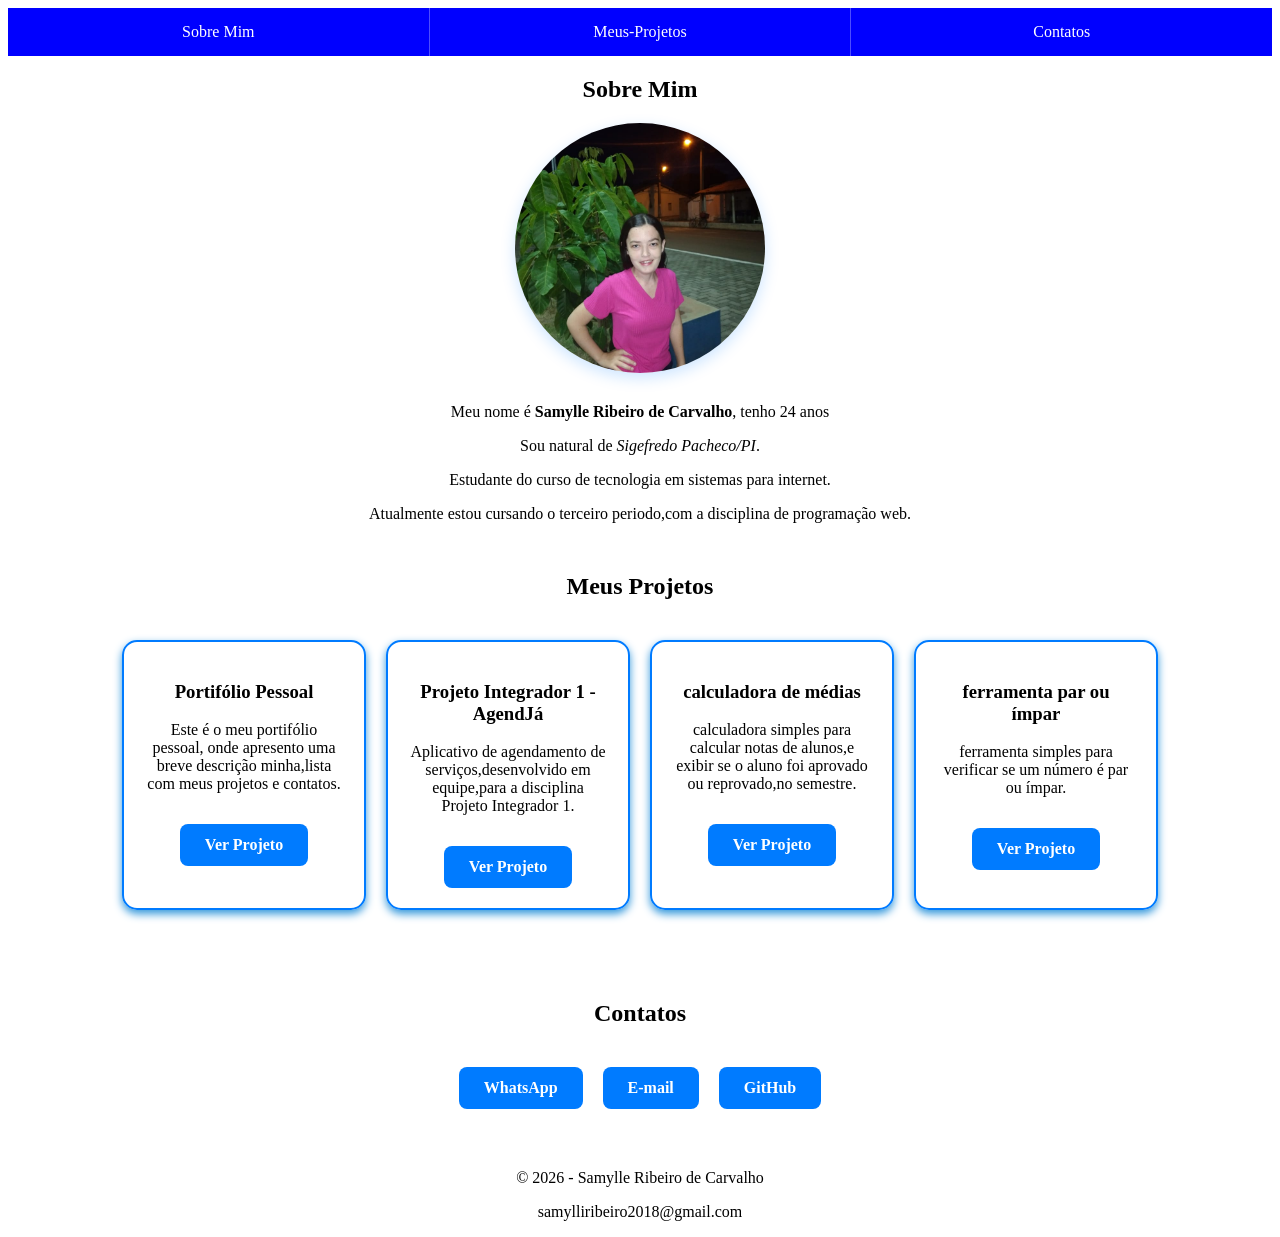
<file: index.html>
<!DOCTYPE html> 
<html lang="pt-br">      
<head>
    <meta charset="UTF-8">   
    <title>Portfólio-Sobre-Mim</title>   
    <link rel="stylesheet" href="style.css">  
  </head>
<body>

<header>
    <nav>
        <a href="#sobre-Mim">Sobre Mim</a> 
        <a href="#meus-projetos">Meus-Projetos</a> 
        <a href="#contato">Contatos</a>
    </nav>
</header>

<main>   
    <section id="sobre-Mim">
       <h2>Sobre Mim</h2>
       <img src="MINHA FOTO.jpeg">
       <p>Meu nome é <strong>Samylle Ribeiro de Carvalho</strong>, tenho 24 anos</p> 
       <p>Sou natural de <em>Sigefredo Pacheco/PI</em>.</p>
       <p>Estudante do curso de tecnologia em sistemas para internet.</p>
       <p>Atualmente estou cursando o terceiro periodo,com a disciplina de programação web.</p>
    </section>

    <section id="meus-projetos">
        <h2>Meus Projetos</h2>
        <div class="container-meus-projetos"></div>
    </section>

    <section id="contato">
        <h2>Contatos</h2>
        <div class="container-contato"></div>
    </section>
</main>

<footer>
    <p>&copy; 2026 - Samylle Ribeiro de Carvalho</p>
    <p>samylliribeiro2018@gmail.com</p>
</footer>
<script src="script.js"></script>
</body>
</file>
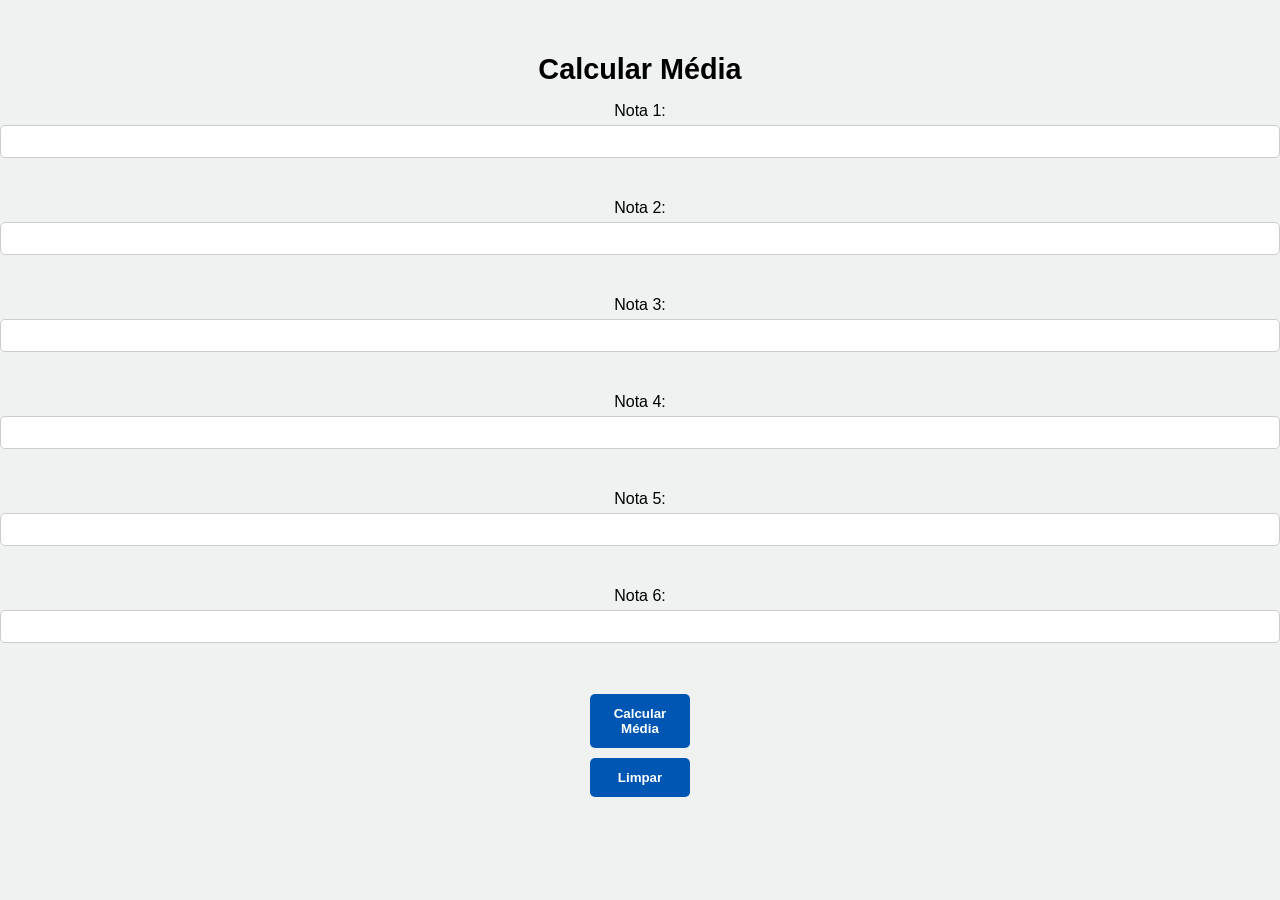
<file: Calcular-Media/index.html>
<!DOCTYPE html>
<html lang="pt-BR">
<head>
    <meta charset="UTF-8">
    <title>Calcular Média</title>
    <link rel="stylesheet" href="style.css">
</head>
<body>
    <h1>Calcular Média</h1>
  
        <label for="nota1">Nota 1:</label>
        <input type="number" id="nota1" step="0.1" min="0" max="10" required>
        <br><br>
        <label for="nota2">Nota 2:</label>
        <input type="number" id="nota2" step="0.1" min="0" max="10" required>
        <br><br>
        <label for="nota3">Nota 3:</label>
        <input type="number" id="nota3" step="0.1" min="0" max="10" required>
        <br><br>
        <label for="nota4">Nota 4:</label>
        <input type="number" id="nota4" step="0.1" min="0" max="10" required>
        <br><br>
        <label for="nota5">Nota 5:</label>
        <input type="number" id="nota5" step="0.1" min="0" max="10" required>
        <br><br>
        <label for="nota6">Nota 6:</label>
        <input type="number" id="nota6" step="0.1" min="0" max="10" required>
        <br><br>

        <button onclick="calcular()">Calcular
        Média</button>
        
        <button onclick="limparFormulario()">Limpar</button>

    <h2 id="resultado"></h2>
   
    <script src="script.js"></script>
</body>
</html>
</file>
<file: style.css>
/* Estilos para o imagem */
img {
    width: 250px;
    height: 250px;
    object-fit: cover;
    border-radius: 50%;
    display: block;
    margin: 20px auto;
    margin-bottom: 30px;
    box-shadow: 0 5px 15px rgba(0, 123,255,0.2);
}
/* estilos para o menu e descrição */
nav{
    display: flex;
    width: 100%;
    background-color: blue;
    margin-bottom: 20px;
}
nav a {
    flex: 1;
    text-align: center;
    padding: 15px 0;
    color: white;
    text-decoration: none;
    front-weight: bold;
    border-right: 1px solid rgba(255, 255, 255, 0.3);
}
nav a:last-child {
    border-right: none;
}
/* efeito para o menu quando o mouse passar por cima do link */
nav a:hover {
    background-color:#5dade2;
    transition: 0.3s;
}
/* estilos para os títulos e parágrafos */
h2, p {
    text-align: center;
    margin-left: auto;
    margin-right: auto;
    max-width: 600px;
}
/* estilos para a seção de projetos */
#meus-projetos {
    justify-content: center;
    margin-top: 50px;
    padding-bottom: 50px;
}
/* estilos para os cards dos projetos e os botões de contato */
.container-meus-projetos {    
    display: flex;  
    flex-wrap: wrap; /* permite que os cards se ajustem automaticamente, dependendo do tamanho da tela. */
    justify-content: center;
    gap: 20px;
    padding: 20px;
}
/* estilos para os cards dos projetos, incluindo borda, sombra e espaçamento. */
.projeto-card {
    width: 200px;
    border: 2px solid #007bff;
    border-radius: 15px;
    padding: 20px;
    text-align: center;
    box-shadow: #3498db 0px 4px 8px;
}
/* estilos para os botões de visualização dos projetos, incluindo cor, espaçamento e efeitos de hover. */
.ver-projeto {
    display: inline-block;
    margin-top: 15px;
    padding: 12px 25px;
    background-color: #007bff;
    color: white;
    text-decoration: none;
    border-radius: 8px;
    font-weight: bold;
    transition: background-color 0.3s;
}
/* efeito para os botões de visualização dos projetos quando o mouse passar por cima do botão. */
.ver-projeto:hover {
    background-color: #0056b3;
    transform: scale(1.05);
}
/* estilos para a seção de contato, incluindo layout flexível, espaçamento e centralização. */
.container-contato {
    display: flex;
    flex-wrap: wrap;
    align-items: center;
    gap: 20px;
    margin-top: 40px;
    margin-bottom: 60px;
    justify-content: center;
}
/* estilos para os botões de contato, incluindo cor, espaçamento e efeitos de hover. */
.botao-contato {
    display: inline-block;
    padding: 12px 25px;
    background-color: #007bff;
    color: white;
    text-decoration: none;
    border-radius: 8px;
    font-weight: bold;
    transition: background-color 0.3s;
}
.botao-contato:hover {
    background-color: #0056b3;
    transform: scale(1.05);
}
</file>
<file: Calcular-Media/style.css>
/* centralizar tudo na tela */
body {
    display: flex;
    flex-direction: column;
    align-items: center;
    justify-content: center;
    height: 100vh;
    margin: 0;
    background-color:#f0f2f2;
    font-family:sans-serif;
}
/* criar o card */
.card {
    background-color: #ffffff !important;
    padding: 2rem!important;
    border-radius: 12px;
    box-shadow: 0 8px 16px rgba(0, 0, 0, 0.1);
    text-align: center;
    width: 350px!important;
    min-width: 320px!important;
    max-width: 400px!important;
    margin: 40px auto!important;
    display: block!important;

}

/* estilizar o título */
h1 {
    color: black;
    margin-bottom: 1rem;
    font-size: 1.8rem;
}
/* estilizar os campos de entrada */
input {
    padding: 8px;
    margin: 5px 0;
    border-radius: 5px;
    border: 1px solid #ccc;
    width: 100%;
    box-sizing: border-box;
}
input:focus{
  border-color: #0056b3;
  outline: none;
}
/* estilizar o botão */
button {
    background-color: #0056b3;
    border: none;
    cursor: pointer;
    color: white;
    padding: 12px;
    border-radius: 5px;
    font-weight: bold;
    width: 100px;
    transition: 0.3s;
    margin-top: 10px;
  }
button:hover{
    background-color: #003d7a;
}
/* estilizar o resultado */#resultado {
    margin-top: 25px;
    font-size: 1.2rem;
    text-align: center;
    min-height: 1.5em;
}
</file>
